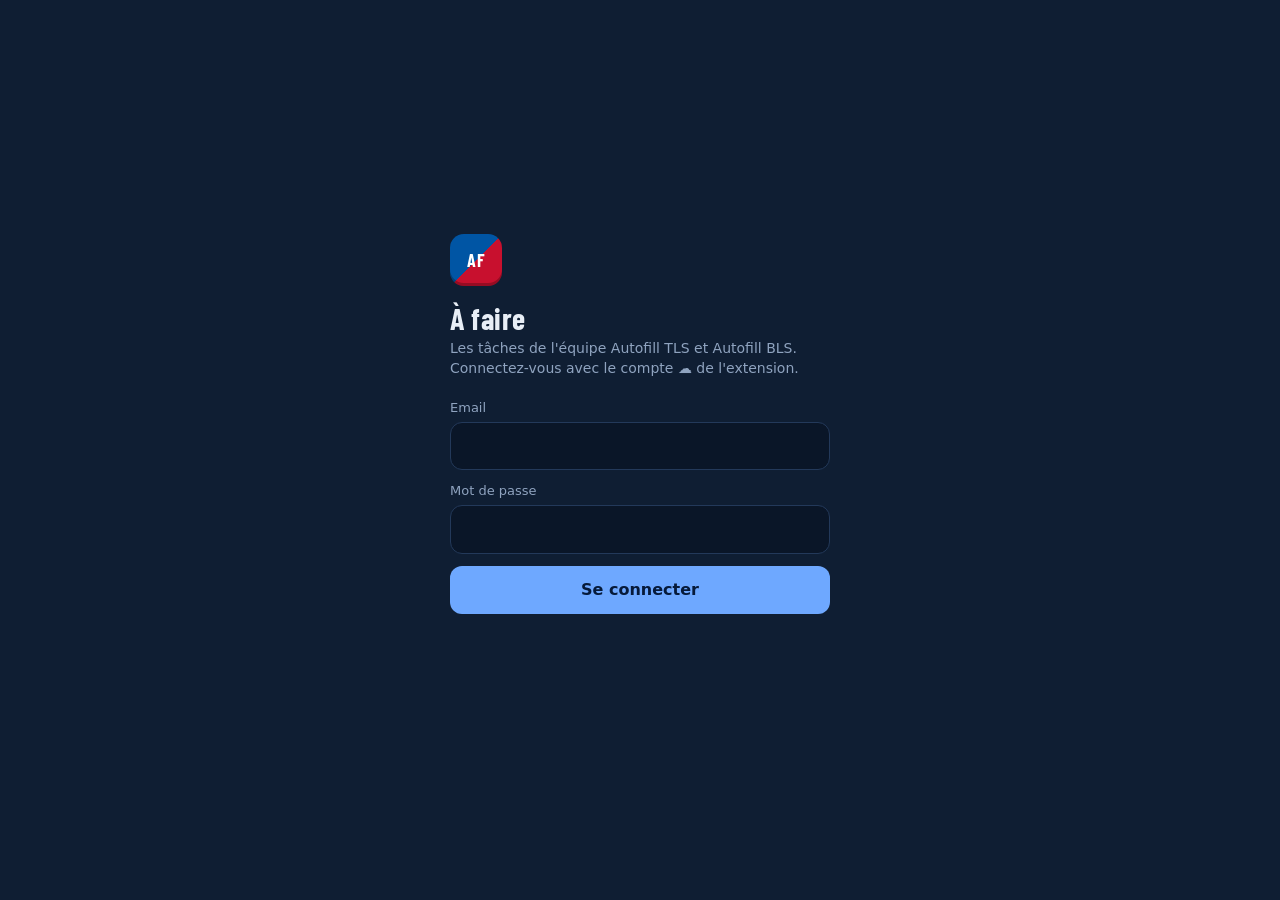
<file: telephone/index.html>
<!doctype html>
<html lang="fr">
<head>
  <meta charset="utf-8">
  <meta name="viewport" content="width=device-width, initial-scale=1, viewport-fit=cover">
  <title>À faire · Al Wasit</title>
  <meta name="theme-color" content="#0F1E33">
  <meta name="apple-mobile-web-app-capable" content="yes">
  <meta name="apple-mobile-web-app-status-bar-style" content="black-translucent">
  <meta name="apple-mobile-web-app-title" content="À faire">
  <link rel="manifest" href="manifest.webmanifest">
  <link rel="icon" href="icon-192.png">
  <link rel="apple-touch-icon" href="icon-180.png">
  <link rel="preconnect" href="https://fonts.googleapis.com">
  <link rel="preconnect" href="https://fonts.gstatic.com" crossorigin>
  <link href="https://fonts.googleapis.com/css2?family=Barlow+Condensed:wght@600;700&display=swap" rel="stylesheet">
  <link rel="stylesheet" href="app.css">
</head>
<body data-app="tls">
  <!-- Login: the same email + password as ☁ in the extensions -->
  <main id="login-view" hidden>
    <div class="login-card">
      <div class="logo">AF</div>
      <h1>À faire</h1>
      <p>Les tâches de l'équipe Autofill TLS et Autofill BLS.<br>Connectez-vous avec le compte ☁ de l'extension.</p>
      <form id="login">
        <label>Email<input name="email" type="email" autocomplete="username" required></label>
        <label>Mot de passe<input name="password" type="password" autocomplete="current-password" required></label>
        <button class="primary" type="submit">Se connecter</button>
        <p id="login-error" class="error" role="alert"></p>
      </form>
    </div>
  </main>

  <main id="app-view" hidden>
    <header class="top">
      <div class="top-row">
        <div>
          <h1 id="title">À faire aujourd'hui</h1>
          <p id="today"></p>
        </div>
        <button id="menu" class="icon" type="button" aria-label="Compte" title="Compte">⋯</button>
      </div>
      <div class="switch" role="tablist" aria-label="Extension">
        <button role="tab" data-app="tls" type="button"><span class="flag">TLS</span> France <b class="n"></b></button>
        <button role="tab" data-app="bls" type="button"><span class="flag">BLS</span> Espagne <b class="n"></b></button>
      </div>
    </header>
    <div id="account" class="account" hidden>
      <span id="who"></span>
      <button id="logout" type="button">Se déconnecter</button>
    </div>
    <div id="status" class="status" hidden></div>
    <section id="list" aria-live="polite"></section>
    <button id="add" class="fab" type="button">＋ Nouvelle tâche</button>
    <nav class="nav" aria-label="Vues">
      <button type="button" data-view="taches"><span>📋</span>À faire</button>
      <button type="button" data-view="clients"><span>🗂</span>Clients</button>
      <button type="button" data-view="trad"><span>📝</span>Traductions</button>
      <button type="button" data-view="bilan"><span>📊</span>Bilan</button>
    </nav>
  </main>

  <!-- Client file: new or edit (clients.js) -->
  <div id="client" class="page" hidden></div>
  <!-- Translation document: new or edit (traductions.js) -->
  <div id="trad-page" class="page" hidden></div>

  <!-- New task (bottom sheet) -->
  <div id="sheet" class="sheet" hidden>
    <div class="sheet-back" data-close></div>
    <form id="new" class="sheet-card" aria-labelledby="new-title">
      <div class="sheet-grip"></div>
      <h2 id="new-title">Nouvelle tâche <span class="for"></span></h2>
      <textarea name="text" rows="2" maxlength="140" placeholder="Ex : appeler Omar pour les photos" required></textarea>
      <div class="days" role="radiogroup" aria-label="Pour quel jour">
        <button type="button" data-day="0" class="on">Aujourd'hui</button>
        <button type="button" data-day="1">Demain</button>
        <input name="day" type="date" aria-label="Autre jour">
      </div>
      <select name="client" aria-label="Client (optionnel)"><option value="">Client (optionnel)</option></select>
      <div class="sheet-actions">
        <button type="button" data-close>Annuler</button>
        <button class="primary" type="submit">Ajouter</button>
      </div>
    </form>
  </div>

  <div id="toast" role="status"></div>
  <script src="config.js"></script>
  <script src="supabase.js"></script>
  <script src="app.js"></script>
  <script src="clients.js"></script>
  <script src="bilan.js"></script>
  <script src="pin.js"></script>
  <script src="traductions.js"></script>
</body>
</html>
</file>
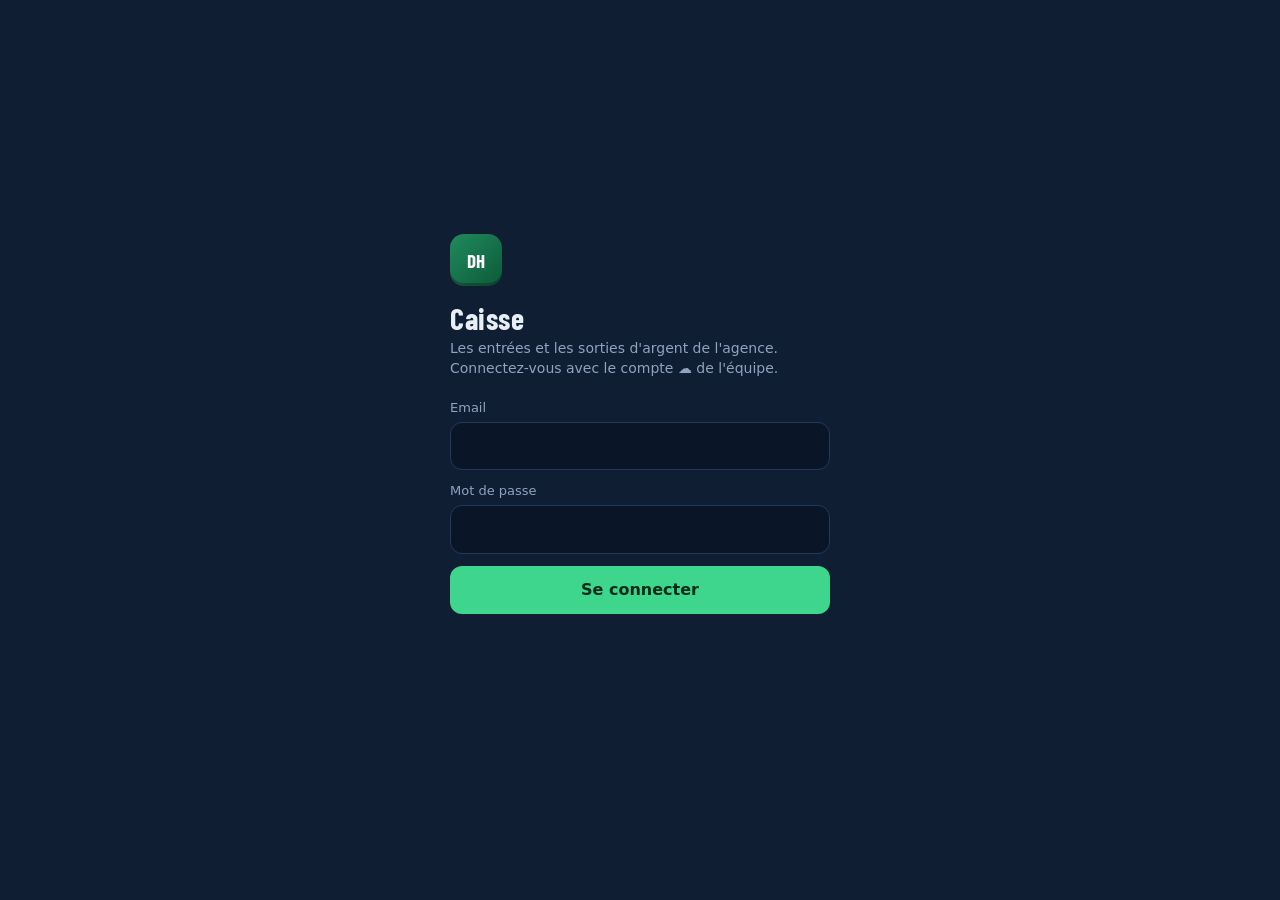
<file: telephone/caisse/index.html>
<!doctype html>
<html lang="fr">
<head>
  <meta charset="utf-8">
  <meta name="viewport" content="width=device-width, initial-scale=1, viewport-fit=cover">
  <title>Caisse</title>
  <meta name="theme-color" content="#0F1E33">
  <meta name="apple-mobile-web-app-capable" content="yes">
  <meta name="apple-mobile-web-app-status-bar-style" content="black-translucent">
  <meta name="apple-mobile-web-app-title" content="Caisse">
  <link rel="manifest" href="manifest.webmanifest">
  <link rel="icon" href="icon-192.png">
  <link rel="apple-touch-icon" href="icon-180.png">
  <link rel="preconnect" href="https://fonts.googleapis.com">
  <link rel="preconnect" href="https://fonts.gstatic.com" crossorigin>
  <link href="https://fonts.googleapis.com/css2?family=Barlow+Condensed:wght@600;700&display=swap" rel="stylesheet">
  <link rel="stylesheet" href="caisse.css">
</head>
<body>
  <!-- Login: the same email + password as ☁ in the extensions and «À faire» -->
  <main id="login-view" hidden>
    <div class="login-card">
      <div class="logo">DH</div>
      <h1>Caisse</h1>
      <p>Les entrées et les sorties d'argent de l'agence.<br>Connectez-vous avec le compte ☁ de l'équipe.</p>
      <form id="login">
        <label>Email<input name="email" type="email" autocomplete="username" required></label>
        <label>Mot de passe<input name="password" type="password" autocomplete="current-password" required></label>
        <button class="primary" type="submit">Se connecter</button>
        <p id="login-error" class="error" role="alert"></p>
      </form>
    </div>
  </main>

  <main id="app-view" hidden>
    <header class="top">
      <div class="top-row">
        <div>
          <h1>Caisse</h1>
          <div class="month">
            <button type="button" id="prev" aria-label="Mois précédent">‹</button>
            <b id="month"></b>
            <button type="button" id="next" aria-label="Mois suivant">›</button>
            <button type="button" id="pdf" class="pdf">📄 PDF</button>
          </div>
        </div>
        <button type="button" class="icon" id="menu" aria-label="Menu">⋯</button>
      </div>
      <div class="sum" id="sum"></div>
    </header>
    <div class="menu" id="menu-box" hidden>
      <span id="who"></span>
      <button type="button" id="pdf-month">📄 Rapport PDF du mois</button>
      <button type="button" id="pdf-year">📄 Rapport PDF de l'année</button>
      <button type="button" id="export">⬇ Excel du mois</button>
      <button type="button" id="pincode">🔒 Changer le code</button>
      <button type="button" id="logout">Se déconnecter</button>
    </div>
    <section id="list" aria-live="polite"></section>
    <div class="adds">
      <button type="button" class="add in" id="add-in">＋ Entrée</button>
      <button type="button" class="add out" id="add-out">－ Sortie</button>
    </div>
  </main>

  <!-- One operation: new or edit -->
  <div id="op" class="page" hidden></div>
  <!-- Report to save as PDF (print) -->
  <div id="report" class="page report-page" hidden></div>
  <div id="toast" class="toast" role="status"></div>

  <script src="../config.js"></script>
  <script src="../supabase.js"></script>
  <script src="../pin.js"></script>
  <script src="caisse.js"></script>
</body>
</html>
</file>
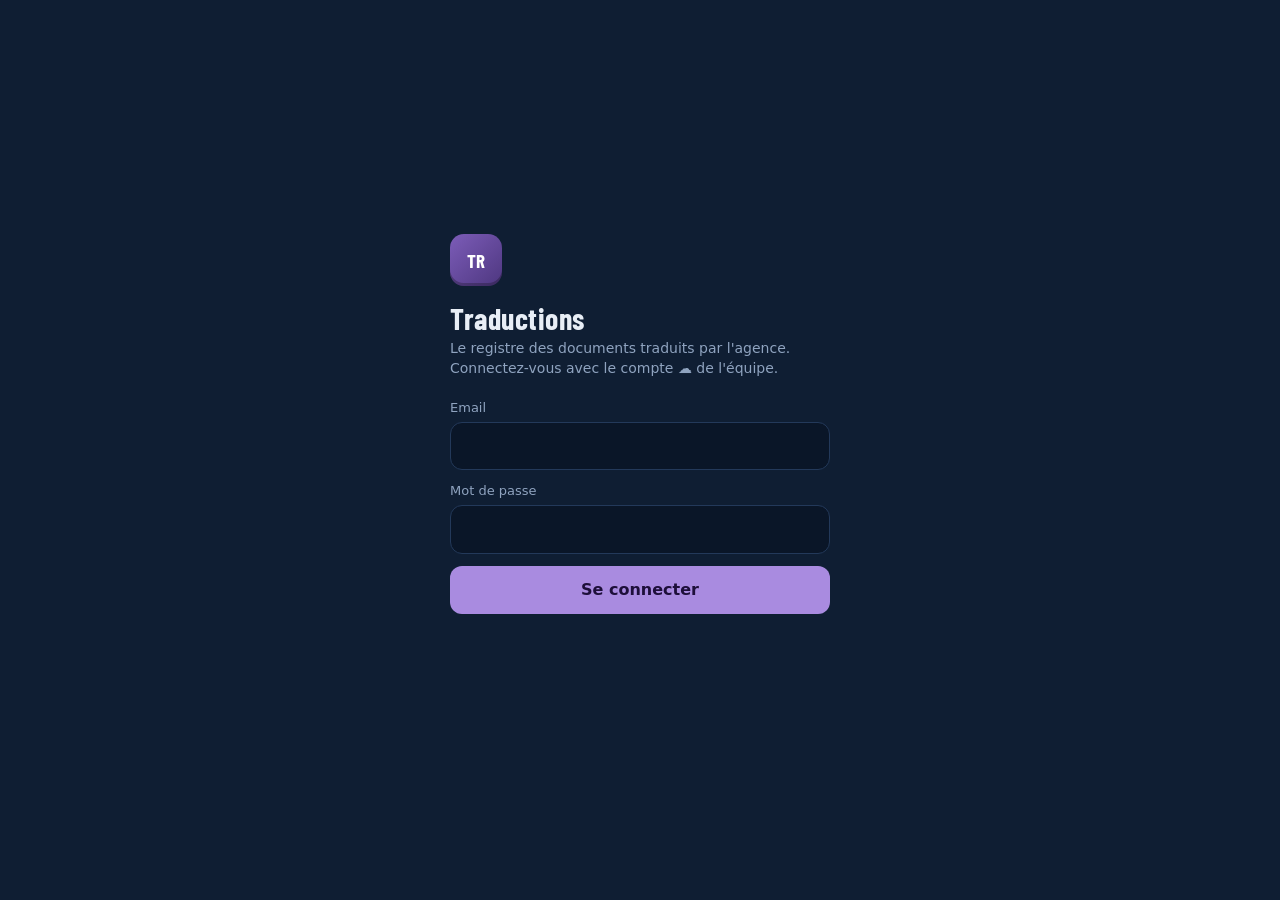
<file: telephone/traductions/index.html>
<!doctype html>
<html lang="fr">
<head>
  <meta charset="utf-8">
  <meta name="viewport" content="width=device-width, initial-scale=1, viewport-fit=cover">
  <title>Traductions</title>
  <meta name="theme-color" content="#0F1E33">
  <meta name="apple-mobile-web-app-capable" content="yes">
  <meta name="apple-mobile-web-app-status-bar-style" content="black-translucent">
  <meta name="apple-mobile-web-app-title" content="Traductions">
  <link rel="manifest" href="manifest.webmanifest">
  <link rel="icon" href="icon-192.png">
  <link rel="apple-touch-icon" href="icon-180.png">
  <link rel="preconnect" href="https://fonts.googleapis.com">
  <link rel="preconnect" href="https://fonts.gstatic.com" crossorigin>
  <link href="https://fonts.googleapis.com/css2?family=Barlow+Condensed:wght@600;700&display=swap" rel="stylesheet">
  <link rel="stylesheet" href="../caisse/caisse.css">
  <link rel="stylesheet" href="trad.css">
</head>
<body>
  <!-- Login: the same email + password as ☁ in the extensions, «À faire» and «Caisse» -->
  <main id="login-view" hidden>
    <div class="login-card">
      <div class="logo">TR</div>
      <h1>Traductions</h1>
      <p>Le registre des documents traduits par l'agence.<br>Connectez-vous avec le compte ☁ de l'équipe.</p>
      <form id="login">
        <label>Email<input name="email" type="email" autocomplete="username" required></label>
        <label>Mot de passe<input name="password" type="password" autocomplete="current-password" required></label>
        <button class="primary" type="submit">Se connecter</button>
        <p id="login-error" class="error" role="alert"></p>
      </form>
    </div>
  </main>

  <main id="app-view" hidden>
    <header class="top">
      <div class="top-row">
        <div>
          <h1 id="title">Registre</h1>
          <p class="sub" id="sub"></p>
        </div>
        <button type="button" class="icon" id="menu" aria-label="Menu">⋯</button>
      </div>
      <div class="sum" id="sum"></div>
    </header>
    <div class="menu" id="menu-box" hidden>
      <span id="who"></span>
      <button type="button" id="pincode">🔒 Changer le code</button>
      <button type="button" id="logout">Se déconnecter</button>
    </div>
    <section id="list" aria-live="polite"></section>
    <button type="button" class="add-doc" id="add">＋ Nouveau document</button>
    <nav class="tabs" aria-label="Écrans">
      <button type="button" data-v="registre"><span>📒</span>Registre</button>
      <button type="button" data-v="traducteurs"><span>👤</span>Traducteurs</button>
      <button type="button" data-v="bilan"><span>📊</span>Bilan</button>
      <button type="button" data-v="tarifs"><span>💲</span>Tarifs</button>
    </nav>
  </main>

  <!-- One document: new or edit -->
  <div id="doc" class="page" hidden></div>
  <!-- Report to save as PDF (print) -->
  <div id="report" class="page report-page" hidden></div>
  <div id="toast" class="toast" role="status"></div>

  <script src="../config.js"></script>
  <script src="../supabase.js"></script>
  <script src="../pin.js"></script>
  <script src="trad.js"></script>
</body>
</html>
</file>
<file: telephone/app.css>
/* «À faire» phone app: same night-sky look as the extensions; the tab (TLS / BLS) sets the accent. */
:root {
  --sky: #0F1E33; --sky-top: #132744; --deep: #0A1628; --line: #23395A; --text: #E8EEF6; --muted: #8FA3BF;
  --late: #FF8A8F; --ok: #2F9E66;
  --display: 'Bahnschrift', 'Barlow Condensed', 'Roboto Condensed', 'Arial Narrow', sans-serif;
  --accent: #6EA8FF; --accent-ink: #061A3A; --brand: #0055A4;
}
body[data-app="bls"] { --accent: #F1BF00; --accent-ink: #2B2100; --brand: #C8102E; }
* { box-sizing: border-box; }
html { -webkit-text-size-adjust: 100%; }
body { margin: 0; min-height: 100vh; background: var(--sky); color: var(--text);
  font: 15px/1.4 system-ui, -apple-system, 'Segoe UI', Roboto, sans-serif; -webkit-tap-highlight-color: transparent; }
button, input, select, textarea { font: inherit; color: inherit; }
button { cursor: pointer; }
:focus-visible { outline: 2px solid var(--accent); outline-offset: 2px; }
[hidden] { display: none !important; }

/* Login */
#login-view { min-height: 100vh; display: grid; place-items: center; padding: 24px 16px; }
.login-card { width: 100%; max-width: 380px; }
.logo { width: 52px; height: 52px; border-radius: 14px; background: linear-gradient(135deg, #0055A4 50%, #C8102E 50%); display: grid; place-items: center;
  font: 700 18px/1 var(--display); color: #fff; letter-spacing: .5px; box-shadow: inset 0 -3px 0 rgba(0, 0, 0, .25); }
.login-card h1 { margin: 16px 0 4px; font: 700 30px/1.1 var(--display); letter-spacing: .5px; }
.login-card p { margin: 0 0 20px; color: var(--muted); font-size: 14px; }
#login { display: flex; flex-direction: column; gap: 12px; }
label { display: flex; flex-direction: column; gap: 5px; font-size: 13px; color: var(--muted); }
input, select, textarea { width: 100%; padding: 12px 13px; border-radius: 12px; border: 1px solid var(--line); background: var(--deep); color: var(--text); font-size: 16px; }
input:focus, select:focus, textarea:focus { border-color: var(--accent); outline: none; }
.primary { border: 0; border-radius: 12px; padding: 13px 16px; background: var(--accent); color: var(--accent-ink); font-weight: 700; font-size: 16px; }
.primary:disabled { opacity: .6; }
.error { min-height: 1.4em; margin: 0; color: var(--late); font-size: 13.5px; }

/* Header */
.top { position: sticky; top: 0; z-index: 2; padding: calc(14px + env(safe-area-inset-top)) 16px 12px;
  background: linear-gradient(180deg, var(--sky-top), var(--sky) 85%); }
.top-row { display: flex; align-items: flex-start; gap: 12px; }
.top-row > div { flex: 1; min-width: 0; }
.top h1 { margin: 0; font: 700 26px/1.1 var(--display); letter-spacing: .4px; }
#today { margin: 2px 0 0; color: var(--muted); font-size: 14px; text-transform: capitalize; }
.icon { width: 40px; height: 40px; border-radius: 12px; border: 1px solid var(--line); background: var(--deep); font-size: 20px; line-height: 1; }
.switch { display: grid; grid-template-columns: 1fr 1fr; gap: 6px; margin-top: 14px; padding: 4px; border-radius: 14px; background: var(--deep); border: 1px solid var(--line); }
.switch button { display: flex; align-items: center; justify-content: center; gap: 7px; min-height: 42px; border: 0; border-radius: 10px; background: none; color: var(--muted); font-size: 14.5px; }
.switch button.on { background: var(--sky-top); color: var(--text); box-shadow: inset 0 0 0 1.5px var(--accent); }
.flag { font: 700 12px/1 var(--display); letter-spacing: .6px; padding: 4px 6px; border-radius: 6px; color: #fff; }
.switch [data-app="tls"] .flag { background: #0055A4; }
.switch [data-app="bls"] .flag { background: #C8102E; color: #F1BF00; }
.switch .n:empty { display: none; }
.switch .n { min-width: 22px; padding: 0 6px; border-radius: 999px; background: var(--line); color: var(--text); font: 700 13px/22px var(--display); }
.switch button.on .n { background: var(--accent); color: var(--accent-ink); }
.switch .n.bad, .switch button.on .n.bad { background: #E5484D; color: #fff; }

.account { display: flex; align-items: center; justify-content: space-between; gap: 10px; margin: 0 16px 10px; padding: 10px 12px; border-radius: 12px; background: var(--deep); border: 1px solid var(--line); font-size: 13.5px; color: var(--muted); }
.account span { overflow: hidden; text-overflow: ellipsis; white-space: nowrap; }
.account button { border: 1px solid var(--line); background: none; border-radius: 9px; padding: 6px 10px; font-size: 13px; }
.status { margin: 0 16px 10px; padding: 9px 12px; border-radius: 10px; background: var(--deep); font-size: 13px; color: var(--muted); }
.status.bad { color: var(--late); border: 1px solid #5A2A33; }

/* Lists */
#list { padding: 4px 16px calc(170px + env(safe-area-inset-bottom)); }
.group { margin-bottom: 18px; }
.group h2 { display: flex; align-items: center; gap: 8px; margin: 0 0 8px; font: 700 15px/1.2 var(--display); letter-spacing: .6px; color: var(--muted); text-transform: uppercase; }
.group.late h2 { color: var(--late); }
.group .count { font-size: 13px; font-weight: 600; color: var(--muted); }
.group ul { list-style: none; margin: 0; padding: 0; border-radius: 16px; background: var(--deep); border: 1px solid var(--line); overflow: hidden; }
.group.late ul { border-color: #5A2A33; }
.task { display: flex; align-items: flex-start; gap: 12px; padding: 13px 12px 13px 14px; }
.task + .task { border-top: 1px solid var(--line); }
.box { flex: none; width: 28px; height: 28px; margin-top: 1px; border-radius: 9px; border: 2px solid var(--muted); background: none; color: #fff; font-size: 16px; font-weight: 800; display: grid; place-items: center; }
.is-late .box { border-color: var(--late); }
.done .box { background: var(--ok); border-color: var(--ok); }
.main { flex: 1; min-width: 0; }
.text { margin: 0; font-size: 15.5px; line-height: 1.35; overflow-wrap: anywhere; }
.ico { font-size: 14px; }
.done .text { color: var(--muted); text-decoration: line-through; }
.meta { display: flex; flex-wrap: wrap; gap: 2px 10px; margin: 4px 0 0; font-size: 13px; color: var(--muted); }
.meta .client { color: var(--accent); font-weight: 600; }
.meta .late { color: var(--late); font-weight: 600; }
.del { flex: none; width: 36px; height: 36px; margin: -4px -4px 0 0; border: 0; border-radius: 10px; background: none; color: var(--muted); font-size: 15px; }
.del:active { background: rgba(255, 138, 143, .15); color: var(--late); }
.empty { margin: 30px 8px; text-align: center; color: var(--muted); }
.empty b { display: block; margin-bottom: 4px; color: var(--text); font: 700 20px/1.2 var(--display); letter-spacing: .3px; }
.more { display: flex; flex-wrap: wrap; gap: 8px; margin: 6px 0 16px; }
.more button { border: 1px solid var(--line); background: none; border-radius: 999px; padding: 8px 14px; font-size: 14px; color: var(--muted); }
.more button.on { color: var(--text); border-color: var(--accent); }

.fab { position: fixed; left: 16px; right: 16px; bottom: calc(78px + env(safe-area-inset-bottom)); max-width: 520px; margin: 0 auto; z-index: 3;
  min-height: 54px; border: 0; border-radius: 16px; background: var(--accent); color: var(--accent-ink); font-size: 17px; font-weight: 700;
  box-shadow: 0 10px 24px rgba(0, 0, 0, .45); }

/* Bottom sheet */
.sheet { position: fixed; inset: 0; z-index: 10; display: flex; align-items: flex-end; justify-content: center; }
.sheet-back { position: absolute; inset: 0; background: rgba(4, 10, 20, .6); }
.sheet-card { position: relative; width: 100%; max-width: 560px; padding: 10px 16px calc(16px + env(safe-area-inset-bottom)); border-radius: 22px 22px 0 0;
  background: var(--sky-top); border-top: 1px solid var(--line); display: flex; flex-direction: column; gap: 12px; animation: up .22s ease-out; }
@keyframes up { from { transform: translateY(40px); opacity: 0; } }
@media (prefers-reduced-motion: reduce) { .sheet-card { animation: none; } }
.sheet-grip { width: 40px; height: 4px; margin: 0 auto 2px; border-radius: 4px; background: var(--line); }
.sheet-card h2 { margin: 0; font: 700 21px/1.2 var(--display); letter-spacing: .3px; }
.sheet-card h2 .for { color: var(--accent); font-size: 16px; }
textarea { resize: none; }
.days { display: grid; grid-template-columns: 1fr 1fr 1.3fr; gap: 8px; }
.days button { border: 1px solid var(--line); background: var(--deep); border-radius: 12px; padding: 11px 6px; font-size: 14.5px; color: var(--muted); }
.days button.on { border-color: var(--accent); color: var(--text); box-shadow: inset 0 0 0 1px var(--accent); }
.days input { padding: 10px 8px; font-size: 14.5px; min-width: 0; }
.sheet-actions { display: grid; grid-template-columns: 1fr 1.6fr; gap: 10px; }
.sheet-actions button:not(.primary) { border: 1px solid var(--line); background: none; border-radius: 12px; padding: 13px; }

#toast { position: fixed; left: 50%; bottom: calc(146px + env(safe-area-inset-bottom)); z-index: 20; transform: translate(-50%, 20px); opacity: 0; pointer-events: none;
  max-width: calc(100% - 32px); padding: 10px 16px; border-radius: 12px; background: #E8EEF6; color: #0F1E33; font-size: 14.5px; font-weight: 600; transition: .2s; }
#toast.show { opacity: 1; transform: translate(-50%, 0); }
#toast.bad { background: #FFD9DB; color: #7A0F17; }

/* Tasks: the client name opens the file */
.meta .client { all: unset; cursor: pointer; color: var(--accent); font-weight: 600; }
.meta .client:focus-visible { outline: 2px solid var(--accent); outline-offset: 2px; border-radius: 4px; }

/* Bottom bar: À faire | Clients */
.nav { position: fixed; left: 0; right: 0; bottom: 0; z-index: 4; display: grid; grid-template-columns: repeat(4, 1fr);
  padding: 6px 12px calc(6px + env(safe-area-inset-bottom)); background: var(--deep); border-top: 1px solid var(--line); }
.nav button { display: flex; flex-direction: column; align-items: center; gap: 1px; min-height: 50px; border: 0; background: none; color: var(--muted); font-size: 12.5px; font-weight: 600; border-radius: 12px; }
.nav button span { font-size: 20px; line-height: 1.2; filter: grayscale(1) opacity(.7); }
.nav button.on { color: var(--text); background: var(--sky-top); }
.nav button.on span { filter: none; }
body.noscroll { overflow: hidden; }

/* Clients list */
.ctool { position: sticky; top: 136px; z-index: 1; margin: 0 -16px; padding: 4px 16px 8px; background: var(--sky); }
.csearch { padding: 12px 14px; }
.cfolders { display: flex; gap: 6px; overflow-x: auto; margin-top: 8px; padding-bottom: 2px; scrollbar-width: none; }
.cfolders::-webkit-scrollbar { display: none; }
.cchip { --h: 215; flex: none; border: 1px solid var(--line); background: var(--deep); color: var(--muted); border-radius: 999px; padding: 7px 13px; font-size: 13.5px; font-weight: 600; }
.cchip.on { background: hsl(var(--h) 60% 42%); border-color: transparent; color: #fff; }
.cchip.on:not([style]) { background: var(--accent); color: var(--accent-ink); }
.ccount { margin: 4px 2px 8px; font-size: 13px; color: var(--muted); }
.clist { list-style: none; margin: 0; padding: 0; display: flex; flex-direction: column; gap: 8px; }
.crow { display: flex; width: 100%; padding: 0; border: 0; border-radius: 14px; background: #EEF3F8; color: #14243A; text-align: left; overflow: hidden; min-height: 64px; }
.cstub { --h: 215; flex: none; width: 56px; display: flex; flex-direction: column; align-items: center; justify-content: center; background: hsl(var(--h) 60% 42%); color: #fff; border-right: 2px dashed rgba(255, 255, 255, .5); }
.cstub.none { background: #55657C; }
.cstub small { font-size: 9px; opacity: .85; }
.cstub b { font: 700 22px/1 var(--display); }
.cbody { flex: 1; min-width: 0; padding: 9px 12px; display: flex; flex-direction: column; gap: 2px; }
.cname { font: 700 16px/1.2 var(--display); letter-spacing: .4px; text-transform: uppercase; white-space: nowrap; overflow: hidden; text-overflow: ellipsis; }
.cmeta { font-size: 12.5px; color: #5B6E88; white-space: nowrap; overflow: hidden; text-overflow: ellipsis; }
.cbadge { align-self: flex-start; margin-top: 3px; padding: 1px 8px; border-radius: 999px; font-size: 12px; font-weight: 600; background: #DCE5F0; color: #3A4D66; }
.cbadge.soon { background: #F8D0D3; color: #8A0E1F; }
.cbadge.warn { background: #FDE2C8; color: #7A3A00; }
.cbadge.ok { background: #D5EFE0; color: #1F7A4D; }
.cbadge.past { background: #E3E7EC; color: #7C889A; }

/* Client file page */
.page { position: fixed; inset: 0; z-index: 8; overflow-y: auto; background: var(--sky); -webkit-overflow-scrolling: touch; }
.chead { position: sticky; top: 0; z-index: 1; display: flex; align-items: center; gap: 12px; padding: calc(12px + env(safe-area-inset-top)) 16px 12px; background: var(--sky-top); border-bottom: 1px solid var(--line); }
.chead .back { width: 42px; height: 42px; flex: none; border-radius: 12px; border: 1px solid var(--line); background: var(--deep); font-size: 20px; }
.chead div { min-width: 0; }
.chead h2 { margin: 0; font: 700 21px/1.15 var(--display); letter-spacing: .3px; white-space: nowrap; overflow: hidden; text-overflow: ellipsis; text-transform: uppercase; }
.chead p { margin: 1px 0 0; font-size: 13px; color: var(--accent); }
.cform { padding: 12px 16px calc(100px + env(safe-area-inset-bottom)); display: flex; flex-direction: column; gap: 14px; }
.cs { display: flex; flex-direction: column; gap: 10px; padding: 14px; border-radius: 16px; background: var(--deep); border: 1px solid var(--line); }
.cs h3 { margin: 0; font: 700 14px/1.2 var(--display); letter-spacing: .8px; text-transform: uppercase; color: var(--muted); }
.cs [hidden] { display: none !important; }
.f { display: flex; flex-direction: column; gap: 5px; min-width: 0; font-size: 13px; color: var(--muted); }
.f input, .f select, .f textarea { padding: 11px 12px; background: var(--sky); }
.two { display: grid; grid-template-columns: 1fr 1fr; gap: 10px; }
.row { display: flex; gap: 8px; }
.row input { flex: 1; min-width: 0; }
.mini { flex: none; border: 1px solid var(--line); background: var(--sky-top); border-radius: 10px; padding: 9px 12px; font-size: 13.5px; font-weight: 600; color: var(--text); }
.mini:disabled { opacity: .6; }
.hint { font-size: 12.5px; color: var(--muted); }
.hint.ok, .cfiles .ok { color: #6FD3A0; }
.hint.warn { color: #F5B26B; }
.hint.bad, .cfiles .bad { color: var(--late); }
.check { display: flex; align-items: center; gap: 8px; font-size: 14px; color: var(--text); }
.check input { width: 20px; height: 20px; accent-color: var(--accent); }
.cfiles { list-style: none; margin: 0; padding: 0; display: flex; flex-direction: column; }
.cfiles li { display: flex; align-items: center; gap: 10px; padding: 9px 0; font-size: 14px; }
.cfiles li + li { border-top: 1px solid var(--line); }
.cfiles b { flex: 1; font-weight: 600; }
.cfiles span { font-size: 13px; color: var(--muted); }
.link { border: 0; background: none; color: var(--accent); font-weight: 600; font-size: 14px; padding: 6px 4px; text-decoration: underline; }
.csave { position: fixed; left: 0; right: 0; bottom: 0; padding: 10px 16px calc(10px + env(safe-area-inset-bottom)); background: linear-gradient(180deg, transparent, var(--sky) 30%); }
.csave .primary { width: 100%; max-width: 560px; display: block; margin: 0 auto; min-height: 52px; }

/* Payment and WhatsApp on the client page / list */
.cbadges { display: flex; flex-wrap: wrap; gap: 5px; margin-top: 3px; }
.cbadges .cbadge { margin-top: 0; }
.cbadge.due { background: #FFE9A8; color: #5C4300; }
.wa { display: flex; flex-wrap: wrap; gap: 8px; }
.wa-btn { display: inline-flex; align-items: center; min-height: 42px; padding: 0 14px; border-radius: 12px; background: #1FA855; color: #fff; font-weight: 700; font-size: 14.5px; text-decoration: none; }
.wa-btn:active { filter: brightness(.92); }

/* Bilan */
.bilan { display: flex; flex-direction: column; gap: 14px; }
.bnav { display: flex; align-items: center; justify-content: space-between; gap: 10px; }
.bnav b { font: 700 22px/1.2 var(--display); letter-spacing: .3px; text-transform: capitalize; }
.bnav button { width: 44px; height: 44px; border-radius: 12px; border: 1px solid var(--line); background: var(--deep); font-size: 24px; line-height: 1; }
.bnav button:disabled { opacity: .3; }
.tiles { display: grid; grid-template-columns: 1fr 1fr; gap: 10px; }
.tile { padding: 14px; border-radius: 16px; background: var(--deep); border: 1px solid var(--line); display: flex; flex-direction: column; gap: 2px; }
.tile.wide { grid-column: 1 / -1; }
.tile b { font: 700 32px/1.05 var(--display); color: var(--accent); font-variant-numeric: tabular-nums; }
.tile span { font-size: 13.5px; color: var(--muted); }
.bs { padding: 14px; border-radius: 16px; background: var(--deep); border: 1px solid var(--line); }
.bs h3 { margin: 0 0 10px; font: 700 14px/1.2 var(--display); letter-spacing: .8px; text-transform: uppercase; color: var(--muted); }
.bars { list-style: none; margin: 0; padding: 0; display: flex; flex-direction: column; gap: 8px; }
.bars li { display: grid; grid-template-columns: minmax(0, 9em) 1fr 2.2em; align-items: center; gap: 10px; font-size: 14px; }
.bk { white-space: nowrap; overflow: hidden; text-overflow: ellipsis; }
.bt { height: 10px; border-radius: 6px; background: var(--sky); overflow: hidden; }
.bt i { display: block; height: 100%; border-radius: 6px; background: var(--accent); }
.bars b { text-align: right; font-variant-numeric: tabular-nums; }
.money { display: grid; grid-template-columns: repeat(3, 1fr); gap: 8px; }
.money div { display: flex; flex-direction: column; gap: 2px; }
.money span { font-size: 12.5px; color: var(--muted); }
.money b { font: 700 18px/1.2 var(--display); font-variant-numeric: tabular-nums; }
.money .ok, .btotal .ok { color: #6FD3A0; }
.money .due { color: #F5C451; }
.btotal { margin: 0 0 8px; color: var(--muted); font-size: 14px; }
.btotal b { color: #F5C451; font: 700 22px/1.2 var(--display); }
ul.due { list-style: none; margin: 0; padding: 0; }
ul.due li + li { border-top: 1px solid var(--line); }
ul.due button { display: flex; width: 100%; justify-content: space-between; gap: 10px; padding: 11px 0; border: 0; background: none; text-align: left; font-size: 14.5px; }
ul.due button b { color: #F5C451; white-space: nowrap; }
.bempty { margin: 0; color: var(--muted); font-size: 14px; }
.bnote { margin: 6px 0 0; color: var(--muted); font-size: 12.5px; }

/* ⭐ Prêts (wajdin): the ready clients, same as the extension's «Prêts» */
.cbadge.pret { background: #FFE9A8; color: #5C4300; }
.cchip.pret { border-color: #F1BF00; color: #F1BF00; }
.cchip.pret.on { background: #F1BF00; color: #2B2100; }

/* When a written task was added */
.meta .added { color: #6F829C; font-size: .92em; }

/* «Traductions»: for the whole agency, so no TLS / BLS switch */
body[data-view="trad"] .switch { display: none; }
body[data-view="trad"] .ctool { position: static; }
.tstub { flex: none; width: 56px; display: flex; flex-direction: column; align-items: center; justify-content: center; background: #6B4FA0; color: #fff; border-right: 2px dashed rgba(255, 255, 255, .5); }
.tstub b { font: 700 22px/1 var(--display); }
.tstub small { font-size: 9px; opacity: .85; }
.tadded { font-size: 11.5px; color: #7C889A; margin-top: 2px; }
.tsum { display: grid; grid-template-columns: 1fr 1fr 1.4fr; gap: 8px; margin: 4px 0 6px; }
.tsum div { display: flex; flex-direction: column; gap: 2px; padding: 10px 12px; border-radius: 14px; background: var(--deep); border: 1px solid var(--line); }
.tsum b { font: 700 20px/1.1 var(--display); color: var(--text); }
.tsum b.due { color: #F5B26B; }
.tsum span { font-size: 12px; color: var(--muted); }
.tdel { color: var(--late); width: 100%; }
.tdel.armed { background: var(--late); color: #fff; border-color: transparent; }
.cbadge.bureau { background: #DCE8FB; color: #1D4F9A; }

/* 🔒 Traductions locked (pin.js) */
.tlocked { display: flex; flex-direction: column; align-items: center; gap: 10px; padding: 50px 20px; text-align: center; color: var(--muted); }
.tlocked > div { font-size: 34px; }
.tcode { align-self: center; margin: 14px auto 0; display: block; }
</file>
<file: telephone/caisse/caisse.css>
/* «Caisse» phone app: same night-sky look as «À faire»; green for money in, red for money out. */
:root {
  --sky: #0F1E33; --sky-top: #132744; --deep: #0A1628; --line: #23395A; --text: #E8EEF6; --muted: #8FA3BF;
  --in: #3DD68C; --in-bg: #12392A; --out: #FF7A80; --out-bg: #3E1A22; --gold: #F1BF00;
  --display: 'Bahnschrift', 'Barlow Condensed', 'Roboto Condensed', 'Arial Narrow', sans-serif;
  --accent: #3DD68C; --accent-ink: #062A19;
}
* { box-sizing: border-box; }
html { -webkit-text-size-adjust: 100%; }
body { margin: 0; min-height: 100vh; background: var(--sky); color: var(--text);
  font: 15px/1.4 system-ui, -apple-system, 'Segoe UI', Roboto, sans-serif; -webkit-tap-highlight-color: transparent; }
body.noscroll { overflow: hidden; }
button, input, select, textarea { font: inherit; color: inherit; }
button { cursor: pointer; }
:focus-visible { outline: 2px solid var(--accent); outline-offset: 2px; }
[hidden] { display: none !important; }
label { display: flex; flex-direction: column; gap: 5px; font-size: 13px; color: var(--muted); }
input, select, textarea { width: 100%; padding: 12px 13px; border-radius: 12px; border: 1px solid var(--line); background: var(--deep); color: var(--text); font-size: 16px; }
input:focus, select:focus, textarea:focus { border-color: var(--accent); outline: none; }
.primary { border: 0; border-radius: 12px; padding: 13px 16px; background: var(--accent); color: var(--accent-ink); font-weight: 700; font-size: 16px; }
.primary:disabled { opacity: .6; }
.error { min-height: 1.4em; margin: 0; color: var(--out); font-size: 13.5px; }
.pin { color: var(--in); }
.pout { color: var(--out); }

/* Login */
#login-view { min-height: 100vh; display: grid; place-items: center; padding: 24px 16px; }
.login-card { width: 100%; max-width: 380px; }
.logo { width: 52px; height: 52px; border-radius: 14px; background: linear-gradient(135deg, #1F8A5B, #0E5A3A); display: grid; place-items: center;
  font: 700 19px/1 var(--display); color: #fff; letter-spacing: .5px; box-shadow: inset 0 -3px 0 rgba(0, 0, 0, .25); }
.login-card h1 { margin: 16px 0 4px; font: 700 30px/1.1 var(--display); letter-spacing: .5px; }
.login-card p { margin: 0 0 20px; color: var(--muted); font-size: 14px; }
#login { display: flex; flex-direction: column; gap: 12px; }

/* Header: month + totals */
.top { position: sticky; top: 0; z-index: 2; padding: calc(14px + env(safe-area-inset-top)) 16px 10px;
  background: linear-gradient(180deg, var(--sky-top), var(--sky) 88%); }
.top-row { display: flex; align-items: flex-start; gap: 12px; }
.top-row > div { flex: 1; min-width: 0; }
.top h1 { margin: 0; font: 700 26px/1.1 var(--display); letter-spacing: .4px; }
.month { display: flex; align-items: center; gap: 6px; margin-top: 2px; color: var(--muted); }
.month b { font-weight: 600; color: var(--text); min-width: 120px; text-align: center; }
.month button { width: 32px; height: 28px; border-radius: 8px; border: 1px solid var(--line); background: var(--deep); font-size: 17px; line-height: 1; }
.icon { width: 40px; height: 40px; border-radius: 12px; border: 1px solid var(--line); background: var(--deep); font-size: 20px; line-height: 1; }
.sum { display: grid; grid-template-columns: 1fr 1fr 1fr; gap: 6px; margin-top: 12px; }
.sum > div { padding: 9px 10px; border-radius: 13px; background: var(--deep); border: 1px solid var(--line); display: flex; flex-direction: column; gap: 1px; min-width: 0; }
.sum span { font-size: 11.5px; color: var(--muted); }
.sum b { font: 700 18px/1.15 var(--display); white-space: nowrap; overflow: hidden; text-overflow: ellipsis; }
.sum .in b { color: var(--in); }
.sum .out b { color: var(--out); }
.sum .net { border-color: #2F5A47; }
.sum .net.neg { border-color: #5A2A33; }
.sum .net.neg b { color: var(--out); }
.todayline { grid-column: 1 / -1; margin: 2px 0 0; font-size: 12.5px; color: var(--muted); }

.menu { display: flex; flex-wrap: wrap; align-items: center; gap: 8px; margin: 0 16px 10px; padding: 10px 12px; border-radius: 12px; background: var(--deep); border: 1px solid var(--line); font-size: 13px; color: var(--muted); }
.menu span { flex: 1 1 100%; overflow: hidden; text-overflow: ellipsis; white-space: nowrap; }
.menu button { border: 1px solid var(--line); background: none; border-radius: 9px; padding: 7px 11px; font-size: 13.5px; }

/* List */
#list { padding: 6px 16px calc(110px + env(safe-area-inset-bottom)); display: flex; flex-direction: column; gap: 9px; }
.search { padding: 11px 13px; }
.chips { display: flex; flex-wrap: wrap; gap: 6px; }
.chips.scroll { flex-wrap: nowrap; overflow-x: auto; scrollbar-width: none; margin: 0 -16px; padding: 0 16px; }
.chips.scroll::-webkit-scrollbar { display: none; }
.chip { flex: none; border: 1px solid var(--line); background: var(--deep); color: var(--muted); border-radius: 999px; padding: 7px 12px; font-size: 13.5px; }
.chip.on { background: var(--text); color: var(--sky); border-color: var(--text); font-weight: 650; }
.chip.in.on { background: var(--in); border-color: var(--in); color: var(--accent-ink); }
.chip.out.on { background: var(--out); border-color: var(--out); color: #3A0A10; }
.selsum { margin: 2px 0 0; font-size: 13px; color: var(--muted); }
.empty { text-align: center; color: var(--muted); padding: 30px 10px; }
.ops { display: flex; flex-direction: column; gap: 14px; }
.day h3 { display: flex; justify-content: space-between; align-items: baseline; gap: 8px; margin: 4px 2px 7px; font: 600 13px/1.2 system-ui, sans-serif; color: var(--muted); text-transform: capitalize; }
.day h3 b { font: 700 15px/1 var(--display); }
.day ul { list-style: none; margin: 0; padding: 0; display: flex; flex-direction: column; gap: 6px; }
.op { width: 100%; display: grid; grid-template-columns: 1fr auto; gap: 2px 10px; text-align: left; padding: 11px 13px; border-radius: 14px;
  border: 1px solid var(--line); border-left: 5px solid var(--in); background: var(--deep); }
.op.out { border-left-color: var(--out); }
.op .cat { font-weight: 650; overflow: hidden; text-overflow: ellipsis; white-space: nowrap; }
.op .amt { font: 700 18px/1.2 var(--display); color: var(--in); text-align: right; white-space: nowrap; }
.op.out .amt { color: var(--out); }
.op .meta { grid-column: 1 / -1; font-size: 13px; color: var(--muted); overflow: hidden; text-overflow: ellipsis; white-space: nowrap; }
.op .by { grid-column: 1 / -1; font-size: 12px; color: #7C90AD; }

/* Add buttons */
.adds { position: fixed; left: 0; right: 0; bottom: 0; z-index: 3; display: grid; grid-template-columns: 1fr 1fr; gap: 10px;
  padding: 12px 16px calc(12px + env(safe-area-inset-bottom)); background: linear-gradient(180deg, transparent, var(--sky) 35%); }
.add { border: 0; border-radius: 14px; padding: 15px 10px; font-weight: 750; font-size: 17px; }
.add.in { background: var(--in); color: var(--accent-ink); }
.add.out { background: var(--out); color: #3A0A10; }

/* Operation page */
.page { position: fixed; inset: 0; z-index: 10; overflow-y: auto; background: var(--sky); padding: 0 16px calc(24px + env(safe-area-inset-bottom)); }
.form { display: flex; flex-direction: column; gap: 14px; max-width: 560px; margin: 0 auto; }
.phead { position: sticky; top: 0; z-index: 1; display: flex; align-items: center; gap: 10px; margin: 0 -16px; padding: calc(12px + env(safe-area-inset-top)) 16px 10px; background: var(--sky); }
.phead h2 { margin: 0; font: 700 23px/1.1 var(--display); }
.back { width: 40px; height: 40px; border-radius: 12px; border: 1px solid var(--line); background: var(--deep); font-size: 19px; }
.sens { display: grid; grid-template-columns: 1fr 1fr; gap: 6px; padding: 4px; border-radius: 14px; background: var(--deep); border: 1px solid var(--line); }
.sens button { border: 0; border-radius: 10px; padding: 11px; background: none; color: var(--muted); font-weight: 650; }
.sens button.on.in { background: var(--in-bg); color: var(--in); box-shadow: inset 0 0 0 1.5px var(--in); }
.sens button.on.out { background: var(--out-bg); color: var(--out); box-shadow: inset 0 0 0 1.5px var(--out); }
.big input { font: 700 30px/1.2 var(--display); padding: 10px 14px; }
.form.in .big input { color: var(--in); }
.form.out .big input { color: var(--out); }
.field { display: flex; flex-direction: column; gap: 7px; }
.field > span { font-size: 13px; color: var(--muted); }
.picks { display: flex; flex-wrap: wrap; gap: 6px; }
.picks button { border: 1px solid var(--line); background: var(--deep); border-radius: 11px; padding: 9px 12px; font-size: 14px; }
.picks button.on { background: var(--text); color: var(--sky); border-color: var(--text); font-weight: 650; }
.form.in .cats button.on { background: var(--in); border-color: var(--in); color: var(--accent-ink); }
.form.out .cats button.on { background: var(--out); border-color: var(--out); color: #3A0A10; }
.picks .plus { width: 42px; color: var(--muted); }
.two { display: grid; grid-template-columns: 1fr 1fr; gap: 10px; }
.added { margin: 0; font-size: 12.5px; color: var(--muted); }
.save { display: flex; flex-direction: column; gap: 10px; margin-top: 4px; }
.del { border: 1px solid #5A2A33; background: none; color: var(--out); border-radius: 12px; padding: 12px; font-weight: 600; }
.del.armed { background: var(--out); color: #fff; border-color: transparent; }

.toast { position: fixed; left: 50%; bottom: calc(96px + env(safe-area-inset-bottom)); z-index: 20; transform: translate(-50%, 20px); opacity: 0; pointer-events: none;
  max-width: calc(100% - 32px); padding: 11px 16px; border-radius: 12px; background: #1F3A5F; color: var(--text); font-size: 14px; transition: .2s; }
.toast.show { opacity: 1; transform: translate(-50%, 0); }
.toast.bad { background: #6B1F28; }

/* 📄 Report (saved as PDF with the phone's print) */
.month .pdf { width: auto; padding: 0 9px; font-size: 12.5px; margin-left: 4px; }
.report-page { background: #E9EDF2; color: #13202F; padding-top: env(safe-area-inset-top); }
.rbar { position: sticky; top: 0; z-index: 1; display: flex; gap: 10px; align-items: center; margin: 0 -16px; padding: 12px 16px; background: #E9EDF2; }
.rbar .primary { flex: 1; }
.rbar .back { background: #fff; border-color: #C9D2DD; color: #13202F; }
.rhint { margin: 0 0 10px; font-size: 12.5px; color: #5B6B7F; }
.report { background: #fff; color: #13202F; border-radius: 6px; padding: 22px 20px; font: 12px/1.45 system-ui, -apple-system, 'Segoe UI', Roboto, sans-serif; max-width: 800px; margin: 0 auto; }
.report header { border-bottom: 3px solid #1F8A5B; padding-bottom: 10px; margin-bottom: 14px; }
.report h1 { margin: 0; font: 700 24px/1.15 var(--display); color: #0E3B27; }
.report header p { margin: 3px 0 0; color: #5B6B7F; font-size: 11.5px; }
.report .kpis { display: grid; grid-template-columns: repeat(3, 1fr); gap: 8px; margin-bottom: 6px; }
.report .kpis div { border: 1px solid #D5DDE6; border-radius: 8px; padding: 8px 10px; display: flex; flex-direction: column; }
.report .kpis span { font-size: 10.5px; color: #5B6B7F; text-transform: uppercase; letter-spacing: .4px; }
.report .kpis b { font: 700 19px/1.2 var(--display); }
.report .kpis .in b { color: #1F8A5B; }
.report .kpis .out b { color: #C0392B; }
.report .kpis .net { background: #F1FAF5; border-color: #A9DCC2; }
.report section { margin-top: 16px; break-inside: avoid; }
.report section:last-child { break-inside: auto; }
.report h2 { margin: 0 0 6px; font: 700 15px/1.2 var(--display); color: #0E3B27; letter-spacing: .3px; }
.report table { width: 100%; border-collapse: collapse; }
.report th { text-align: left; font-size: 10.5px; text-transform: uppercase; letter-spacing: .3px; color: #5B6B7F; border-bottom: 1.5px solid #13202F; padding: 4px 6px; }
.report td { border-bottom: 1px solid #E3E8EE; padding: 4px 6px; vertical-align: top; }
.report td.n, .report th:not(:first-child) { text-align: right; white-space: nowrap; }
.report tfoot td { font-weight: 700; border-top: 1.5px solid #13202F; border-bottom: 0; }
.report tbody tr:nth-child(even) td { background: #F7F9FB; }
.report .none { margin: 0; color: #5B6B7F; }
.report section:last-child th:last-child, .report section:last-child td:last-child { text-align: left; white-space: normal; }
@media print {
  @page { size: A4; margin: 12mm; }
  body { background: #fff !important; min-height: 0; }
  body > *:not(#report) { display: none !important; }
  #report { position: static !important; inset: auto; overflow: visible; padding: 0; background: #fff; }
  .rbar, .rhint { display: none !important; }
  .report { max-width: none; padding: 0; border-radius: 0; font-size: 11px; }
  .report tbody tr:nth-child(even) td { background: #F5F7F9 !important; -webkit-print-color-adjust: exact; print-color-adjust: exact; }
  .report .kpis .net { -webkit-print-color-adjust: exact; print-color-adjust: exact; }
}
</file>
<file: telephone/traductions/trad.css>
/* «Traductions» app: on top of ../caisse/caisse.css (same night sky), with violet for the translations. */
:root { --accent: #A98BE0; --accent-ink: #1E0F3A; --violet: #6B4FA0; --warn: #F5B26B; }
.logo { background: linear-gradient(135deg, #7C5CB8, #4E3780); }
.sub { margin: 2px 0 0; color: var(--muted); font-size: 13px; }
.sum .warn b { color: var(--warn); }
.ok { color: var(--in); }
.bad { color: var(--out); }
.warn { color: var(--warn); }
.muted { color: var(--muted); }
#list { padding-bottom: calc(150px + env(safe-area-inset-bottom)); }

/* Bottom: ＋ and the 3 screens */
.add-doc { position: fixed; left: 16px; right: 16px; bottom: calc(76px + env(safe-area-inset-bottom)); z-index: 3; border: 0; border-radius: 14px; padding: 14px;
  background: var(--accent); color: var(--accent-ink); font-weight: 750; font-size: 17px; box-shadow: 0 6px 20px rgba(0, 0, 0, .35); }
.tabs { position: fixed; left: 0; right: 0; bottom: 0; z-index: 4; display: grid; grid-template-columns: repeat(4, 1fr); gap: 4px;
  padding: 8px 10px calc(8px + env(safe-area-inset-bottom)); background: var(--deep); border-top: 1px solid var(--line); }
.tabs button { border: 0; background: none; color: var(--muted); border-radius: 12px; padding: 6px 4px; display: flex; flex-direction: column; align-items: center; gap: 2px; font-size: 12.5px; font-weight: 600; }
.tabs button span { font-size: 21px; line-height: 1; filter: grayscale(.6); opacity: .8; }
.tabs button.on { background: #1E2F4D; color: var(--text); }
.tabs button.on span { filter: none; opacity: 1; }

/* Register cards */
.docs { display: flex; flex-direction: column; gap: 8px; }
.doc-card, .tr-card { width: 100%; text-align: left; display: flex; flex-direction: column; gap: 3px; padding: 11px 13px; border-radius: 14px;
  border: 1px solid var(--line); border-left: 5px solid var(--violet); background: var(--deep); }
.dc-top { display: flex; justify-content: space-between; align-items: center; gap: 8px; }
.dc-num { font: 700 16px/1.2 var(--display); color: var(--accent); letter-spacing: .4px; }
.dc-etat { font-size: 12px; padding: 1px 8px; border-radius: 999px; background: #1E2F4D; color: var(--muted); white-space: nowrap; }
.dc-etat.bureau { background: #1D3557; color: #9CC3FF; }
.dc-etat.prete { background: var(--in-bg); color: var(--in); }
.dc-etat.remise { background: #222C3A; color: #7C889A; }
.dc-type { font-weight: 700; font-size: 15.5px; }
.dc-meta { font-size: 13px; color: var(--muted); overflow: hidden; text-overflow: ellipsis; white-space: nowrap; }
.dc-money { display: flex; flex-wrap: wrap; gap: 4px 12px; margin-top: 3px; font-size: 13px; }
.dc-money b { margin-left: auto; font: 700 15px/1.2 var(--display); }
.tr-name { font-size: 16px; }

/* Document page */
.tform .phead p.added { margin: 2px 0 0; }
.cardsec { display: flex; flex-direction: column; gap: 10px; padding: 13px; border-radius: 14px; border: 1px solid var(--line); background: var(--deep); }
.cardsec h3 { margin: 0; font: 700 14px/1.2 var(--display); letter-spacing: .6px; text-transform: uppercase; color: var(--muted); }
.cardsec input, .cardsec select { background: var(--sky); }
.mini { align-self: flex-start; border: 1px solid var(--line); background: none; border-radius: 9px; padding: 6px 11px; font-size: 13px; color: var(--muted); }
.tres { display: grid; grid-template-columns: 1fr 1fr; gap: 8px; }
.tres div { padding: 9px 11px; border-radius: 12px; background: var(--sky); border: 1px solid var(--line); display: flex; flex-direction: column; }
.tres .big { grid-column: 1 / -1; border-color: #4E3780; }
.tres span { font-size: 12px; color: var(--muted); }
.tres b { font: 700 19px/1.2 var(--display); }
.tres .big b { font-size: 24px; }

/* Bilan */
.period { display: flex; flex-wrap: wrap; justify-content: space-between; align-items: center; gap: 8px; }
.period .month { margin: 0; }
.bsec { padding: 12px 13px; border-radius: 14px; border: 1px solid var(--line); background: var(--deep); }
.bsec h3 { margin: 0 0 6px; font: 700 15px/1.2 var(--display); letter-spacing: .4px; }
.btable { width: 100%; border-collapse: collapse; font-size: 13.5px; }
.btable th { text-align: left; font-size: 11px; color: var(--muted); text-transform: uppercase; letter-spacing: .3px; padding: 3px 4px; border-bottom: 1px solid var(--line); }
.btable th:not(:first-child), .btable td.n { text-align: right; white-space: nowrap; }
.btable td { padding: 6px 4px; border-bottom: 1px solid #172A45; }
.btable tr:last-child td { border-bottom: 0; }
.bact { display: grid; grid-template-columns: 1fr 1fr; gap: 10px; }
.ghost { border: 1px solid var(--line); background: var(--deep); border-radius: 12px; padding: 13px; font-weight: 650; }
.report header { border-bottom-color: #6B4FA0; }
.report h1, .report h2 { color: #3B2470; }
.report .kpis .net { background: #F4F0FB; border-color: #CDBDEB; }

/* 💲 Tarifs */
.rhint.dark { color: var(--muted); margin: 0; font-size: 13px; }
.tarifs { display: flex; flex-direction: column; gap: 6px; }
.tf-row { display: grid; grid-template-columns: minmax(0, 1.7fr) minmax(0, .9fr) minmax(0, .9fr) minmax(0, .9fr) 30px; gap: 6px; align-items: center; }
.tf-row input { padding: 9px 8px; font-size: 14.5px; }
.tf-row input:first-child { direction: auto; }
.tf-row b { font: 700 14px/1.1 var(--display); text-align: right; white-space: nowrap; }
.tf-head span { font-size: 11px; color: var(--muted); text-transform: uppercase; letter-spacing: .3px; }
.tf-del { width: 30px; height: 34px; border: 1px solid var(--line); border-radius: 9px; background: none; color: var(--muted); }

/* 👆 Types from the tariffs, to touch instead of typing */
.tpicks { display: flex; flex-wrap: wrap; gap: 6px; max-height: 210px; overflow-y: auto; padding: 2px; }
.tpicks button { display: inline-flex; align-items: baseline; gap: 6px; border: 1px solid var(--line); background: var(--sky); border-radius: 11px; padding: 8px 11px; font-size: 14px; }
.tpicks button b { font: 700 13px/1 var(--display); color: var(--accent); }
.tpicks button.on { background: var(--accent); border-color: var(--accent); color: var(--accent-ink); font-weight: 650; }
.tpicks button.on b { color: var(--accent-ink); }
</file>
